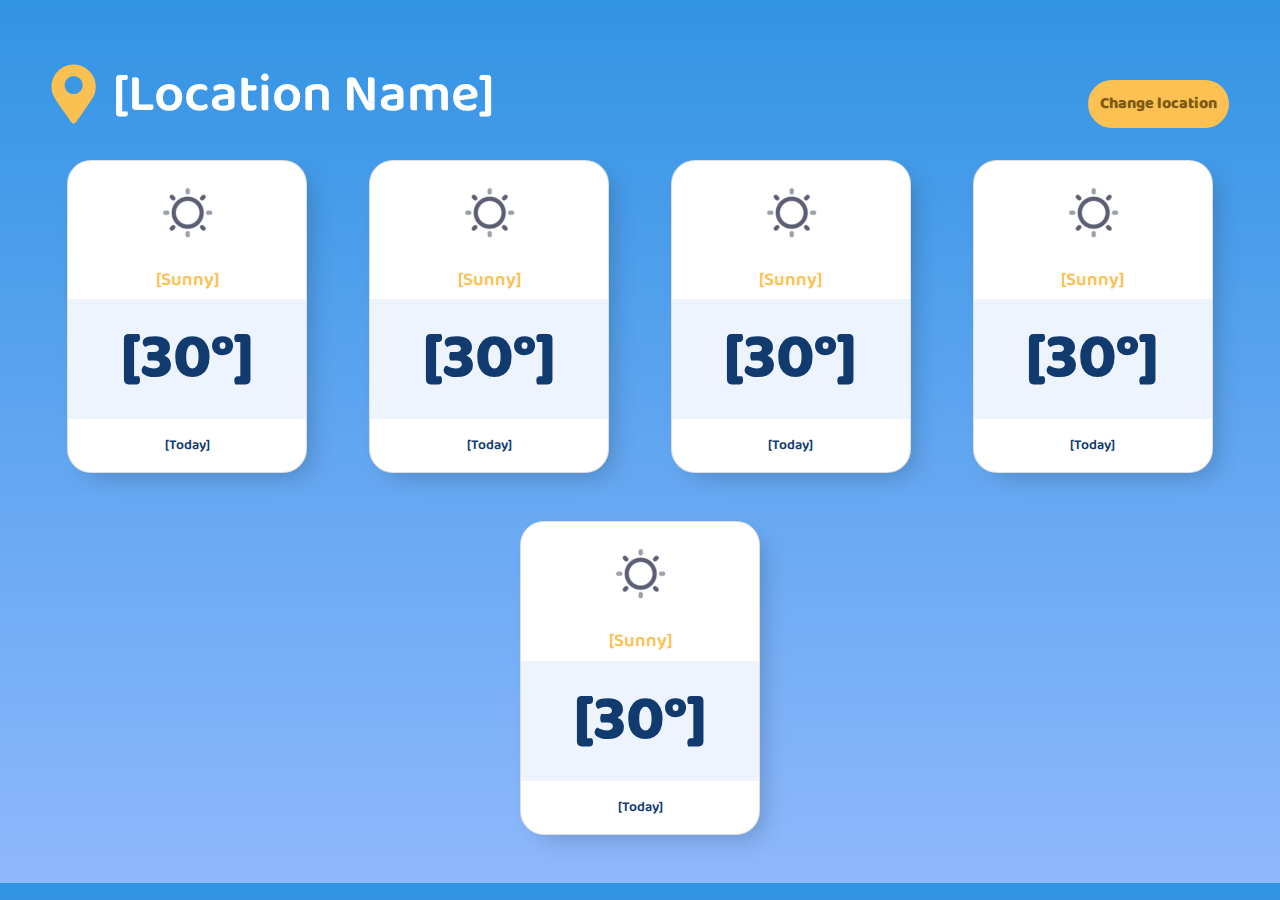
<file: pages/weather.html>
<!DOCTYPE html>
<html lang="en">
  <head>
    <!-- Required meta tags -->
    <meta charset="utf-8" />
    <meta
      name="viewport"
      content="width=device-width, initial-scale=1, shrink-to-fit=no"
    />

    <!-- Bootstrap CSS -->
    <link
      rel="stylesheet"
      href="https://stackpath.bootstrapcdn.com/bootstrap/4.4.1/css/bootstrap.min.css"
      integrity="sha384-Vkoo8x4CGsO3+Hhxv8T/Q5PaXtkKtu6ug5TOeNV6gBiFeWPGFN9MuhOf23Q9Ifjh"
      crossorigin="anonymous"
    />
    <!-- style -->
    <link rel="stylesheet" href="/css/main.css" />

    <title>The weather app</title>
  </head>
  <body>
    <div id="side-margins">
      <container>
        <div class="row">
          <!-- header -->
          <div class="col-sm">
            <img
              src="/img/location-icon-yellow.png"
              alt="sunny-icon"
              class="location-icon-yellow float-sm-left"
            />

            <h2 class="float-sm-left">[Location Name]</h2>
            <button
              type="button"
              class="btn btn-secondary rounded-pill float-sm-right"
            >
              <a href="/index.html">Change location</a>
            </button>
          </div>
        </div>
        <div class="row">
          <!-- Column 1 -->
          <div class="col-sm text-center">
            <div class="card">
              <img
                src="/img/sunny.png"
                alt="sunny-icon"
                class="weather-icons"
              />
              <h3>[Sunny]</h3>
              <div class="temperature">[30°]</div>
              <div class="date">[Today]</div>
            </div>
          </div>

          <!-- Column 2 -->
          <div class="col-sm text-center">
            <div class="card">
              <img
                src="/img/sunny.png"
                alt="sunny-icon"
                class="weather-icons"
              />
              <h3>[Sunny]</h3>
              <div class="temperature">[30°]</div>
              <div class="date">[Today]</div>
            </div>
          </div>

          <!-- Column 3 -->
          <div class="col-sm text-center">
            <div class="card">
              <img
                src="/img/sunny.png"
                alt="sunny-icon"
                class="weather-icons"
              />
              <h3>[Sunny]</h3>
              <div class="temperature">[30°]</div>
              <div class="date">[Today]</div>
            </div>
          </div>

          <!-- Column 4 -->
          <div class="col-sm text-center">
            <div class="card">
              <img
                src="/img/sunny.png"
                alt="sunny-icon"
                class="weather-icons"
              />
              <h3>[Sunny]</h3>
              <div class="temperature">[30°]</div>
              <div class="date">[Today]</div>
            </div>
          </div>

          <!-- Column 5 -->
          <div class="col-sm text-center">
            <div class="card">
              <img
                src="/img/sunny.png"
                alt="sunny-icon"
                class="weather-icons"
              />
              <h3>[Sunny]</h3>
              <div class="temperature">[30°]</div>
              <div class="date">[Today]</div>
            </div>
          </div>
        </div>
      </container>
    </div>

    <!-- Optional JavaScript -->
    <!-- jQuery first, then Popper.js, then Bootstrap JS -->
    <script
      src="https://code.jquery.com/jquery-3.4.1.slim.min.js"
      integrity="sha384-J6qa4849blE2+poT4WnyKhv5vZF5SrPo0iEjwBvKU7imGFAV0wwj1yYfoRSJoZ+n"
      crossorigin="anonymous"
    ></script>
    <script
      src="https://cdn.jsdelivr.net/npm/popper.js@1.16.0/dist/umd/popper.min.js"
      integrity="sha384-Q6E9RHvbIyZFJoft+2mJbHaEWldlvI9IOYy5n3zV9zzTtmI3UksdQRVvoxMfooAo"
      crossorigin="anonymous"
    ></script>
    <script
      src="https://stackpath.bootstrapcdn.com/bootstrap/4.4.1/js/bootstrap.min.js"
      integrity="sha384-wfSDF2E50Y2D1uUdj0O3uMBJnjuUD4Ih7YwaYd1iqfktj0Uod8GCExl3Og8ifwB6"
      crossorigin="anonymous"
    ></script>
  </body>
</html>
</file>
<file: css/main.css>
@import url("https://fonts.googleapis.com/css2?family=Baloo+2:wght@400;500;600;700;800&display=swap");.btn-primary{color:#7c5914;background-color:#fcc152;font-weight:800;border:none;box-shadow:10px 10px 24px -7px rgba(0,0,0,0.49);margin-top:20px;width:160px;height:60px}.btn-secondary{color:#7c5914;background-color:#fcc152;margin-top:16px;margin-bottom:24px;font-weight:800;border:none;padding:12px}.btn-secondary:hover{color:#7c5914;background-color:#ffd586;margin-top:16px;margin-bottom:24px;font-weight:800;border:none;padding:12px}body{font-family:"Baloo 2", cursive;background:linear-gradient(#3294e4, #8fb8fd)}#side-margins{margin-top:64px;margin-left:4%;margin-right:4%}#sun-logo{margin-top:80px;height:100px}.location-icon-yellow{float:left;margin-right:16px}h1{margin-top:60px;color:#fff;font-size:48pt;font-weight:600}h2{margin-bottom:32px;color:#fff;font-size:40pt;font-weight:600}h3{font-size:14pt;font-weight:600;color:#fcc152}.name{margin-top:64px;font-size:40pt;font-weight:600;color:#fff;text-align:center}a{color:#7c5914}a:hover{color:#442e00}.form-control{margin-left:auto;margin-right:auto;margin-top:100px;border-radius:100px;box-shadow:10px 10px 24px -7px rgba(0,0,0,0.49);height:60px;padding-left:30px;max-width:680px}::-webkit-input-placeholder{font-weight:600;font-size:28px}.card{width:240px;margin-left:auto;margin-right:auto;margin-bottom:48px;border-radius:24px;box-shadow:10px 10px 24px -7px rgba(0,0,0,0.2)}.weather-icons{height:64px;width:64px;margin-top:20px;margin-bottom:24px;margin-left:auto;margin-right:auto}.temperature{color:#113a6f;font-weight:800;font-size:64px;background-color:#edf4fd;padding:12px}.date{color:#113a6f;font-weight:600;font-size:14px;margin-top:16px;margin-bottom:16px}@media (max-width: 767.98px){#sun-logo{margin-top:60px;height:100px}.location-icon-yellow{height:40px;float:left;margin-right:16px}h1{margin-top:60px;color:#fff;font-size:32pt;font-weight:600}h2{margin-bottom:20px;color:#fff;font-size:28pt;font-weight:600}.form-control{margin-top:100px;border-radius:100px;box-shadow:10px 10px 24px -7px rgba(0,0,0,0.49);height:48px;padding-left:30px}::-webkit-input-placeholder{font-weight:600;font-size:20px}.btn-primary{color:#7c5914;background-color:#fcc152;font-weight:800;font-size:20px;border:none;box-shadow:10px 10px 24px -7px rgba(0,0,0,0.49);margin-top:20px;width:140px;height:48px}.btn-secondary{color:#7c5914;background-color:#fcc152;margin-top:16px;margin-bottom:24px;font-weight:800;border:none;padding:12px}}
</file>
